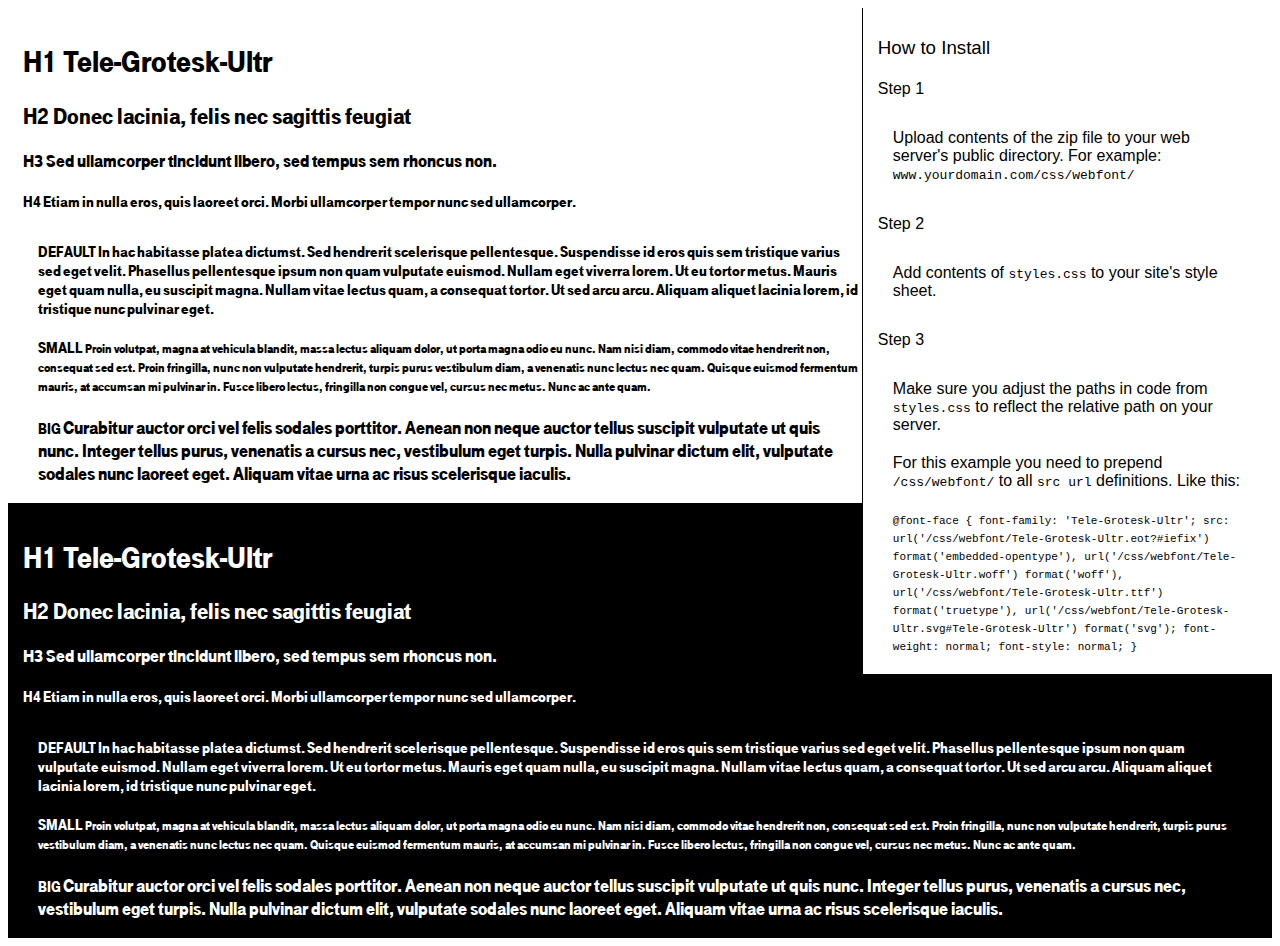
<file: Training/developedpage/assests/fonts/Tele-Grotesk-Ultr/preview.html>
<!DOCTYPE html>
<html>
<head>
<title>
Tele-Grotesk-Ultr
 - Web font preview
</title>
<style type='text/css'>

@font-face {
  font-family: 'Tele-Grotesk-Ultr';
  src: url('Tele-Grotesk-Ultr.eot?#iefix') format('embedded-opentype'),  url('Tele-Grotesk-Ultr.woff') format('woff'), url('Tele-Grotesk-Ultr.ttf')  format('truetype'), url('Tele-Grotesk-Ultr.svg#Tele-Grotesk-Ultr') format('svg');
  font-weight: normal;
  font-style: normal;
}

body { font-family: 'Tele-Grotesk-Ultr' !important; }
h1, h2, h3, h4 { font-weight: normal; }
.reg { color:black; background:white; }
.inverse { color:white; background:black; }
div { padding: 10px 15px; }
.right { background:white; width:30%; float: right; font-family: sans-serif; border: 1px solid black; border-width: 0 0 1px 1px;}
</style>
</head>
<body>
<div class='right'>
<h3>How to Install</h3>
<h4>Step 1</h4>
<div>
Upload contents of the zip file to your web server's public directory. For example:
<code>www.yourdomain.com/css/webfont/</code>
</div>
<h4>Step 2</h4>
<div>
Add contents of
<code>styles.css</code>
to your site's style sheet.
</div>
<h4>Step 3</h4>
<div>
Make sure you adjust the paths in code from
<code>styles.css</code>
to reflect the relative path on your server.
</div>
<div>
For this example you need to prepend
<code>/css/webfont/</code>
to all
<code>src url</code>
definitions. Like this:
</div>
<div>
<code style='font-size:11px;'>@font-face {
  font-family: 'Tele-Grotesk-Ultr';
  src: url('/css/webfont/Tele-Grotesk-Ultr.eot?#iefix') format('embedded-opentype'),  url('/css/webfont/Tele-Grotesk-Ultr.woff') format('woff'), url('/css/webfont/Tele-Grotesk-Ultr.ttf')  format('truetype'), url('/css/webfont/Tele-Grotesk-Ultr.svg#Tele-Grotesk-Ultr') format('svg');
  font-weight: normal;
  font-style: normal;
}</code>
</div>
</div>
<div class='reg'>
<h1>
H1
Tele-Grotesk-Ultr
</h1>
<h2>
H2
Donec lacinia, felis nec sagittis feugiat
</h2>
<h3>
H3
Sed ullamcorper tincidunt libero, sed tempus sem rhoncus non.
</h3>
<h4>
H4
Etiam in nulla eros, quis laoreet orci. Morbi ullamcorper tempor nunc sed ullamcorper.
</h4>
<div>
DEFAULT
In hac habitasse platea dictumst. Sed hendrerit scelerisque pellentesque. Suspendisse id eros quis sem tristique varius sed eget velit. Phasellus pellentesque ipsum non quam vulputate euismod. Nullam eget viverra lorem. Ut eu tortor metus. Mauris eget quam nulla, eu suscipit magna. Nullam vitae lectus quam, a consequat tortor. Ut sed arcu arcu. Aliquam aliquet lacinia lorem, id tristique nunc pulvinar eget.
</div>
<div>
SMALL
<small>
Proin volutpat, magna at vehicula blandit, massa lectus aliquam dolor, ut porta magna odio eu nunc. Nam nisi diam, commodo vitae hendrerit non, consequat sed est. Proin fringilla, nunc non vulputate hendrerit, turpis purus vestibulum diam, a venenatis nunc lectus nec quam. Quisque euismod fermentum mauris, at accumsan mi pulvinar in. Fusce libero lectus, fringilla non congue vel, cursus nec metus. Nunc ac ante quam.
</small>
</div>
<div>
BIG
<big>
Curabitur auctor orci vel felis sodales porttitor. Aenean non neque auctor tellus suscipit vulputate ut quis nunc. Integer tellus purus, venenatis a cursus nec, vestibulum eget turpis. Nulla pulvinar dictum elit, vulputate sodales nunc laoreet eget. Aliquam vitae urna ac risus scelerisque iaculis.
</big>
</div>

</div>
<div class='inverse'>
<h1>
H1
Tele-Grotesk-Ultr
</h1>
<h2>
H2
Donec lacinia, felis nec sagittis feugiat
</h2>
<h3>
H3
Sed ullamcorper tincidunt libero, sed tempus sem rhoncus non.
</h3>
<h4>
H4
Etiam in nulla eros, quis laoreet orci. Morbi ullamcorper tempor nunc sed ullamcorper.
</h4>
<div>
DEFAULT
In hac habitasse platea dictumst. Sed hendrerit scelerisque pellentesque. Suspendisse id eros quis sem tristique varius sed eget velit. Phasellus pellentesque ipsum non quam vulputate euismod. Nullam eget viverra lorem. Ut eu tortor metus. Mauris eget quam nulla, eu suscipit magna. Nullam vitae lectus quam, a consequat tortor. Ut sed arcu arcu. Aliquam aliquet lacinia lorem, id tristique nunc pulvinar eget.
</div>
<div>
SMALL
<small>
Proin volutpat, magna at vehicula blandit, massa lectus aliquam dolor, ut porta magna odio eu nunc. Nam nisi diam, commodo vitae hendrerit non, consequat sed est. Proin fringilla, nunc non vulputate hendrerit, turpis purus vestibulum diam, a venenatis nunc lectus nec quam. Quisque euismod fermentum mauris, at accumsan mi pulvinar in. Fusce libero lectus, fringilla non congue vel, cursus nec metus. Nunc ac ante quam.
</small>
</div>
<div>
BIG
<big>
Curabitur auctor orci vel felis sodales porttitor. Aenean non neque auctor tellus suscipit vulputate ut quis nunc. Integer tellus purus, venenatis a cursus nec, vestibulum eget turpis. Nulla pulvinar dictum elit, vulputate sodales nunc laoreet eget. Aliquam vitae urna ac risus scelerisque iaculis.
</big>
</div>

</div>
</body>
</html>
</file>
